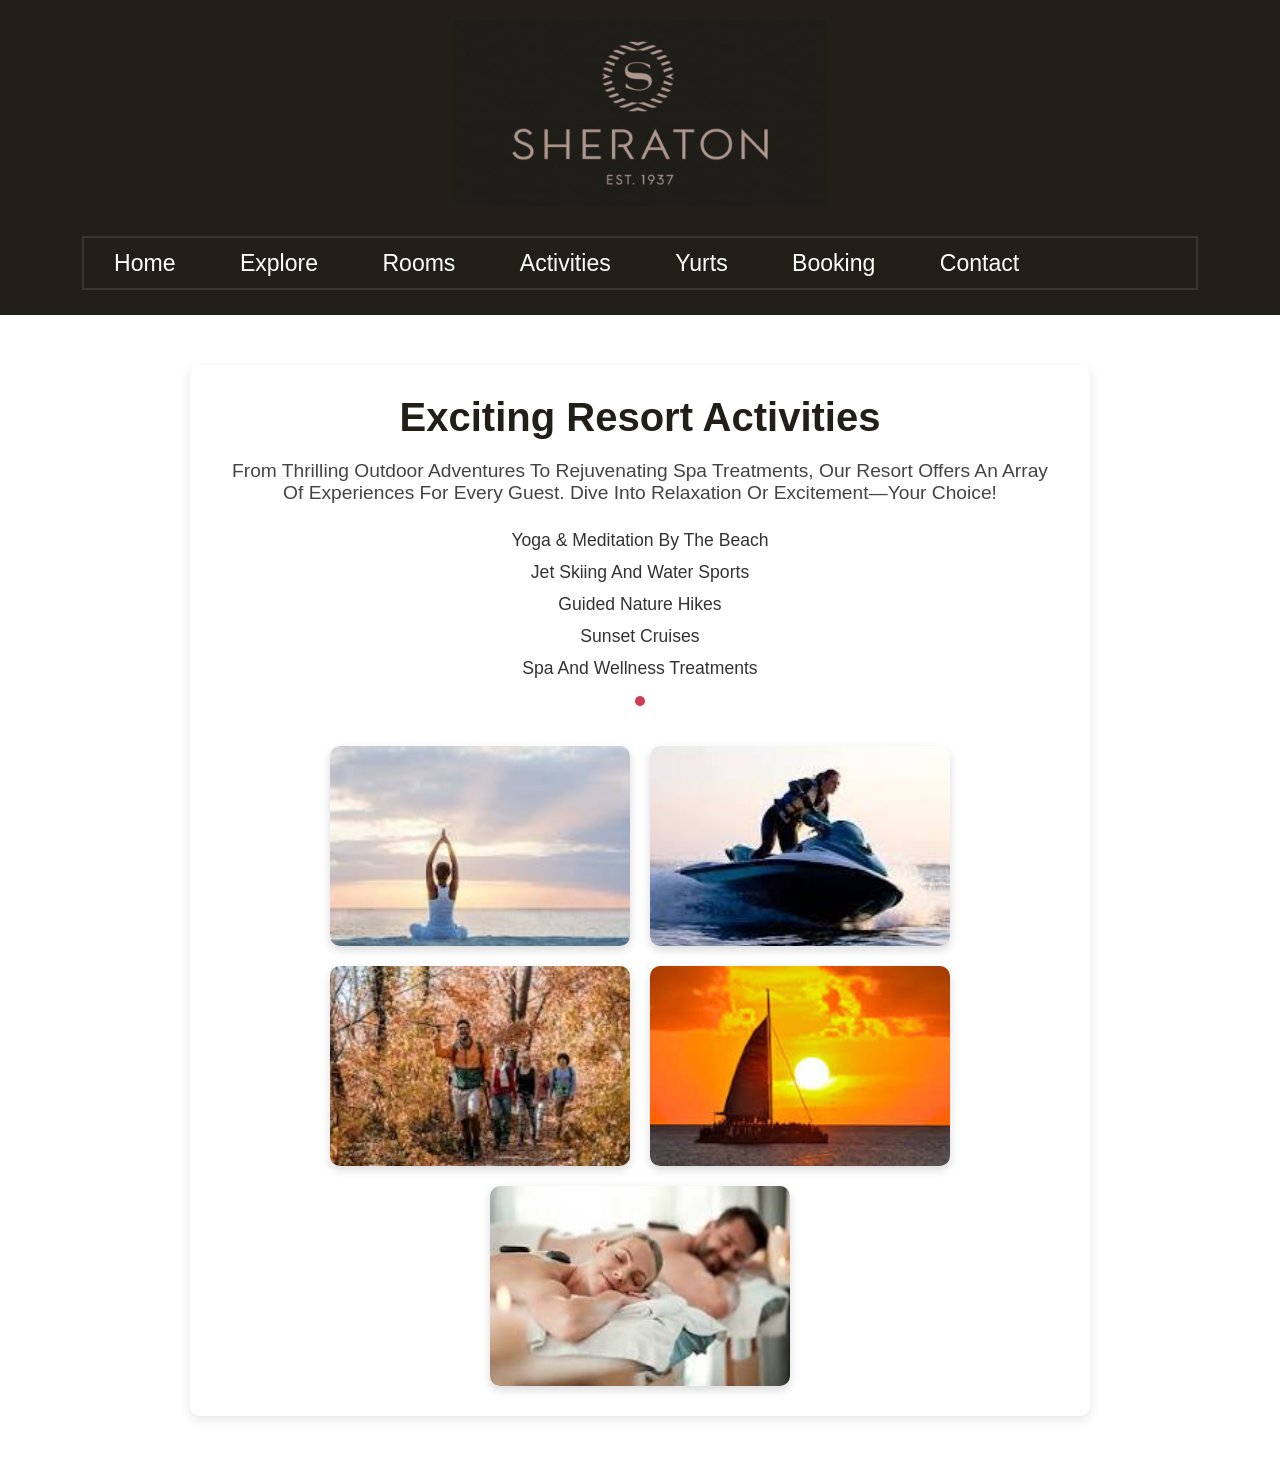
<file: activities.html>
<!DOCTYPE html>
<html lang="en">
<head>
    <meta charset="UTF-8">
    <title>Activities | Sheraton Grand Resort</title>
    <link rel="stylesheet" href="main.css">
</head>
<style>
    .tm-yurt-gallery {
        display: flex;
        flex-wrap: wrap;
        justify-content: center;
        gap: 20px;
        margin-top: 30px;
    }
    .tm-yurt-gallery img {
        width: 300px;
        height: 200px;
        object-fit: cover;
        border-radius: 10px;
        box-shadow: 0 4px 10px rgba(0,0,0,0.15);
    }
</style>
<body>
    <div class="tm-header">
        <img src="images/logo1.jpg" class="tm-logo" alt="Sheraton Logo">
        <div class="tm-nav">
            <div>
                <ul>
                    <li><a href="index.html">Home</a></li>
                    <li><a href="explore.html">Explore</a></li>
                    <li><a href="rooms.html">Rooms</a></li>
                    <li><a href="activities.html">Activities</a></li>
                    <li><a href="yurts.html">Yurts</a></li>
                    <li><a href="bb.html">Booking</a></li>
                    <li><a href="contact.html">Contact</a></li>
                </ul>
            </div>
        </div>
    </div>

    <div class="tm-section">
        <h1 class="tm-title">Exciting Resort Activities</h1>
        <p class="tm-text">From thrilling outdoor adventures to rejuvenating spa treatments, our resort offers an array of experiences for every guest. Dive into relaxation or excitement—your choice!</p>
        <ul class="tm-list">
            <li>Yoga & Meditation by the beach</li>
            <li>Jet Skiing and Water Sports</li>
            <li>Guided Nature Hikes</li>
            <li>Sunset Cruises</li>
            <li>Spa and Wellness Treatments</li>
        </ul>

        <div class="tm-yurt-gallery">
            <img src="images/yoga.jpg" alt="Yurt Exterior View">
            <img src="images/jetskiing.jpg" alt="Yurt Interior View">
            <img src="images/naturewalks.jpg" alt="Yurt Night Ambience">
            <img src="images/sunset.jpg" alt="Yurt Night Ambience">
            <img src="images/spawellness.jpg" alt="Yurt Night Ambience">
        </div>
    </div>
</body>
</html>
</file>
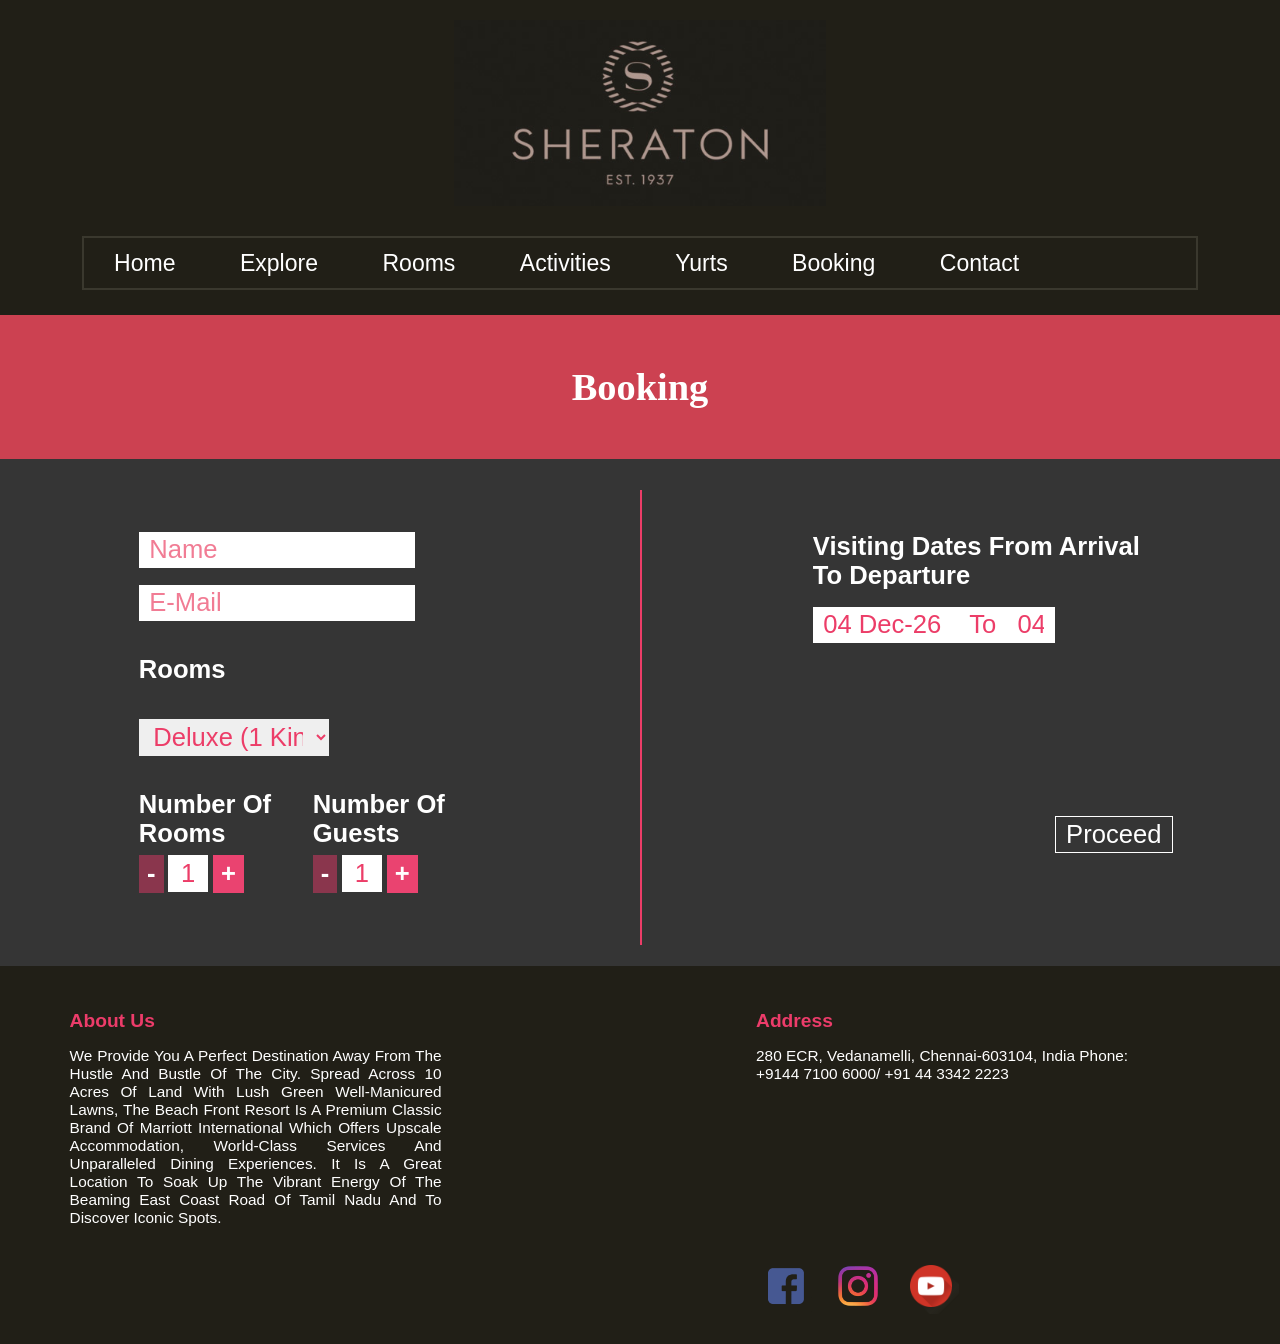
<file: bb.html>
<!DOCTYPE html>
<html>
<head>
    <meta charset="utf-8">
    <title>Sheraton Grand Resort</title>
    <script type="text/javascript" src="https://ajax.googleapis.com/ajax/libs/jquery/3.2.1/jquery.min.js"></script>
    <script type="text/javascript" src="pickmeup.min.js"></script>
    <script type="text/javascript" src="handleCounter.js"></script>
    <link rel="stylesheet" type="text/css" href="pickmeup.css">
    <link rel="stylesheet" type="text/css" href="handle-counter.min.css">
    <link rel="stylesheet" type="text/css" href="main.css">
    <link href="https://fonts.googleapis.com/css?family=Open+Sans" rel="stylesheet">
    <script type="text/javascript" src="jquery.scrollUp.js"></script>
     <script type="text/javascript" src="demo.js"></script>

    
    
    </head>
    
<body>
    <header class="tm-header">
        <img class="tm-logo" src="images/logo1.jpg" alt="Sheraton Resort">
        <nav class="tm-nav">
       <div>
            <ul>
                <li class="#"><a href="index.html">Home</a></li>
                <li class="#"><a href="explore.html">Explore</a></li>
                <li class="#"><a href="rooms.html">Rooms</a></li>
                <li class="#"><a href="activities.html">Activities</a></li>
                <li class="#"><a href="yurts.html">Yurts</a></li>
                <li class="#"><a href="bb.html">Booking</a></li>
                <li><a href="contact.html">Contact</a></li>
            </ul>    
            </div>
        </nav>
    </header>
    
    <section class="tm-main">
           <p>Booking</p>
    </section>
    
    
    <section class="tm-booking">
    <form>
        <div class="tm-form1">
    <input type="text" name="name" placeholder="Name">  
    <input type="email" name="email" placeholder="E-mail"> 
    <label  for="rooms" id="inlinelable">Rooms</label>
    <select name="Rooms" id="rooms">
        <option value="Deluxe1">Deluxe (1 King)</option>
        <option value="Delux2">Delux (2 Twin/Single Bed(s))</option>
        <option value="Croc1">Crocodile Park View (1 King)</option>
        <option value="Croc2">Crocodile Park View (2 Twin/Single Bed(s))</option>
        <option value="Seaview1">Sea View (1 King)</option>
        <option value="Seaview2">Sea View (2 Twin/Single Bed(s))</option>
        <option value="SeaViewWithGarden1">Sea View With Garden (1 King)</option>
        <option value="SeaViewWithGarden2">Sea View With Garden (2 Twin/Single Bed(s))</option>
        <option value="ExecutiveSuite">1 Bedroom Executive Suite</option>
        <option value="BayViewSuite">Bay View Suite</option>
        <option value="PresidentialSuite">2 Bedroom Presidential Suite</option>
    </select> 
            
                     
    <div class="tm-num1" id="handleCounter1">    
    <label for="number1" >Number of Rooms</label><br/>
        <button type="button" class="counter-minus btn btn-primary">- </button>
        <input type="text" name="number1" id="number1" value="1">
         <button type="button" class="counter-plus btn btn-primary">+  </button>
        </div>
    <div class="tm-num2" id="handleCounter2">      
        <label for="number2">Number of Guests</label><br/>
        <button type="button" class="counter-minus btn btn-primary">-</button>
        <input type="text" name="number2" id="number2" value="1">
            <button type="button" class="counter-plus btn btn-primary">+</button>
            </div>
    </div>
        
        <div class="vertical-line"> </div>
        
    <div class="tm-form2">
   <div class="tm-cl">
        <label for="date1" class="arrival">Visiting Dates from Arrival to Departure</label>
     <input type="text" name="date1" class="range" readonly="readonly"> 
     <input type="submit" id="sub" value="Proceed">
    </div>
    </div>
        </form>
  </section>
    
    
    <footer class="tm-footer">
        <div class="tm-us">
        <p class="bold">About Us</p>
        <p>We provide you a perfect destination away from the hustle and bustle of the city.
         Spread across 10 acres of land with lush green well-manicured lawns,
         the beach front resort is a premium classic brand of Marriott 
         International which offers upscale accommodation, 
         world-class services and unparalleled dining experiences.
         It is a great location to soak up the vibrant energy of the 
         beaming East Coast Road of Tamil Nadu and to discover iconic spots.</p>    
        </div>
       
        <div class="tm-address">
        <p class="bold">Address</p>
        <p>280 ECR, Vedanamelli, 
        Chennai-603104, India 
        Phone: +9144 7100 6000/ 
        +91 44 3342 2223</p>    
        </div>
        <br/>
    <div class="tm-media">
        <a href="#"> <img src="images/fb2.png"></a>
        <a href="#">  <img src="images/insta2.png"> </a>
        <a href="#"> <img src="images/yt2.png"> </a>        
        </div>
<!--        <a href="#">  <img class="tm-up" src="images/up.png"> </a>-->
    </footer>
    </body>
</html>
</file>
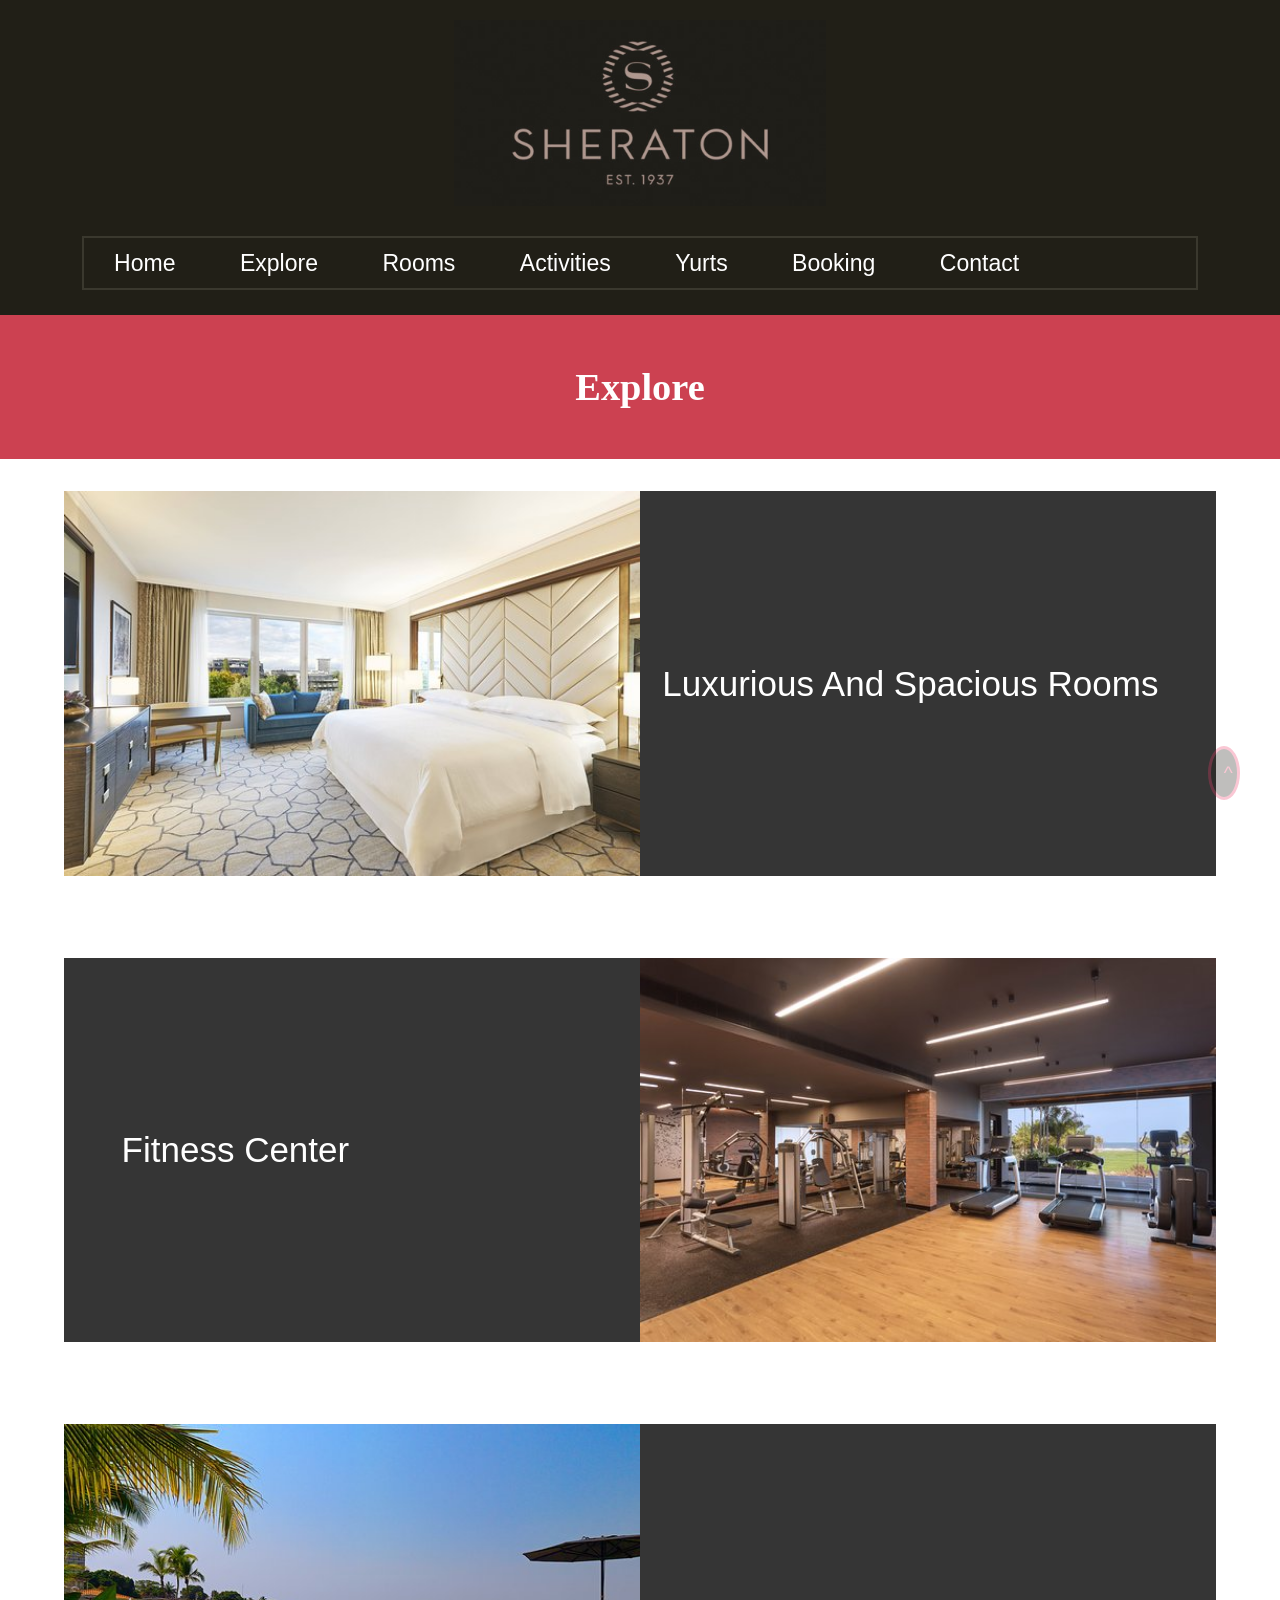
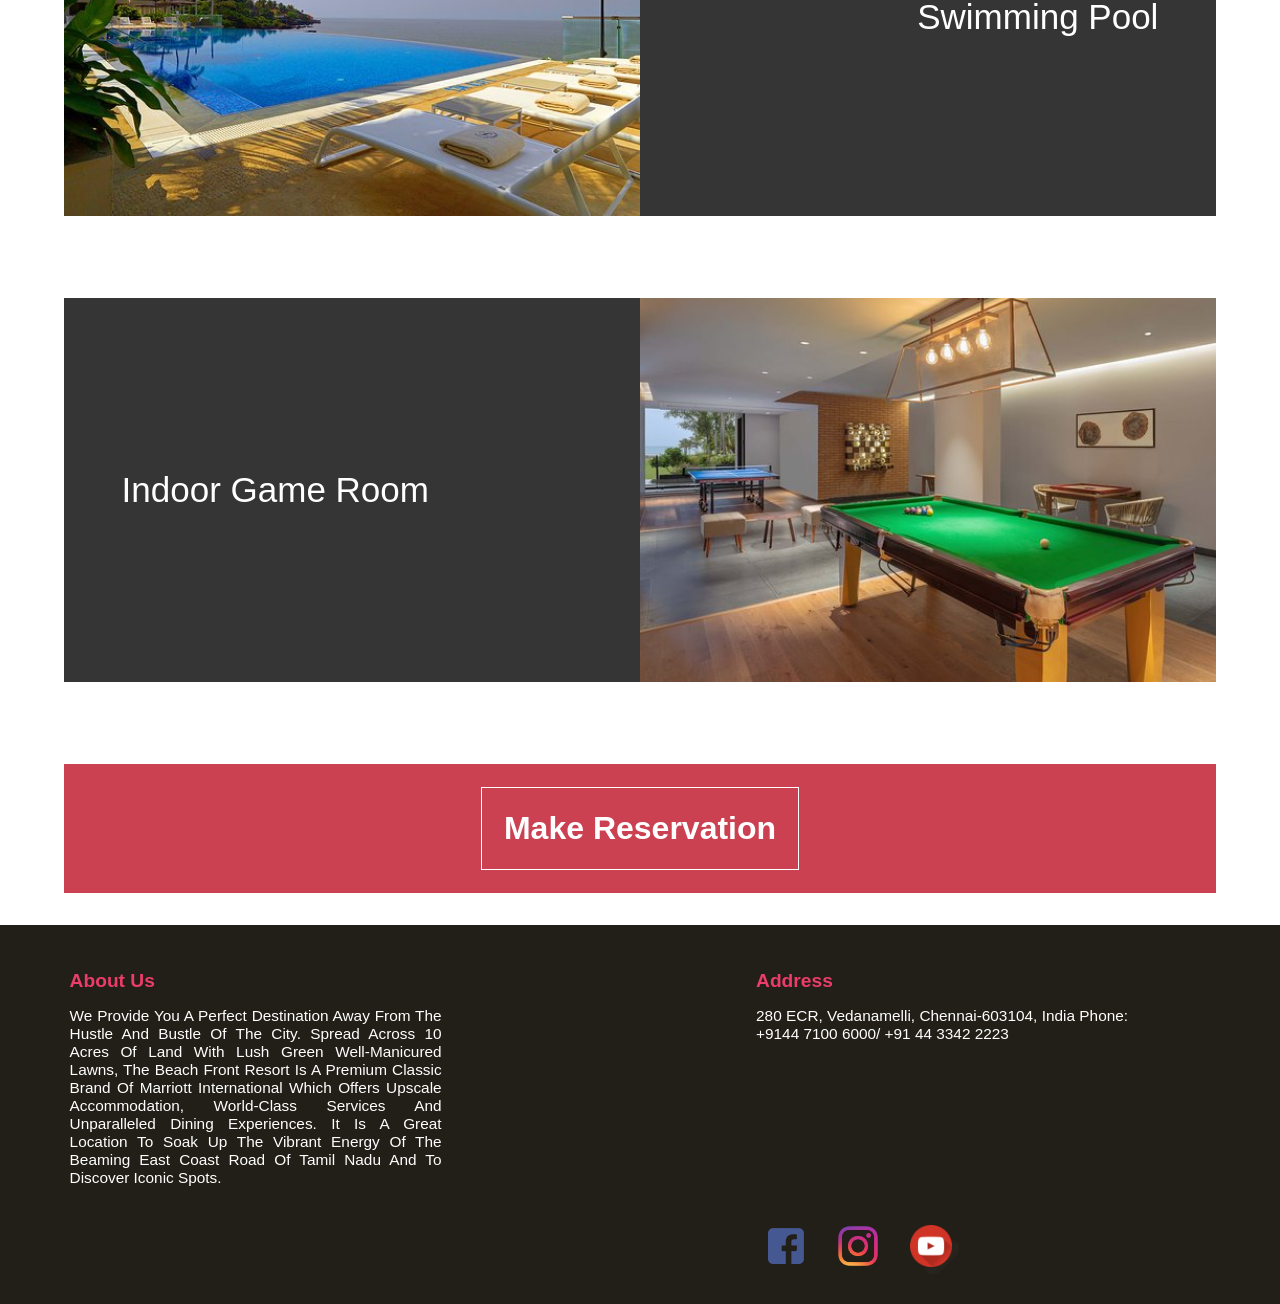
<file: explore.html>
<!DOCTYPE html>
<html>
<head>
    <meta charset="utf-8">
    <title>Sheraton Grand Resort</title>
    <link rel="stylesheet" type="text/css" href="main.css">
    <link href="https://fonts.googleapis.com/css?family=Open+Sans" rel="stylesheet">
    
     <script type="text/javascript" src="https://ajax.googleapis.com/ajax/libs/jquery/3.2.1/jquery.min.js"></script>
<script type="text/javascript" src="jquery.scrollUp.js"></script>
 <script type="text/javascript" src="demo.js"></script>
    
    
    </head>
    
<body>
    <header class="tm-header">
        <img class="tm-logo" src="images/logo1.jpg" alt="Sheraton Resort">
        <nav class="tm-nav">
       <div>
            <ul>
                <li class="#"><a href="index.html">Home</a></li>
                <li class="#"><a href="explore.html">Explore</a></li>
                <li class="#"><a href="rooms.html">Rooms</a></li>
                <li class="#"><a href="activities.html">Activities</a></li>
                <li class="#"><a href="yurts.html">Yurts</a></li>
                <li class="#"><a href="bb.html">Booking</a></li>
                <li><a href="contact.html">Contact</a></li>
            </ul>    
            </div>
        </nav>
    </header>
    
    
    <section class="tm-main">
           <p>Explore</p>
    </section>
    
    
    <section class="tm-expsection">
        
        <div class="tm-exp1">
            
        <p>Luxurious and Spacious Rooms</p>  
     <img src="images/e1.jpg">
 
  </div>  
    </section>
    
    
       <section class="tm-expsection">
        
        <div class="tm-exp2">
            
        <p>Fitness center</p>  
     <img src="images/e2.jpg" >
 
  </div>  
    </section>
    
    
     <section class="tm-expsection">
        
        <div class="tm-exp1">
            
        <p>Swimming Pool</p>  
     <img src="images/e3.jpg">
 
  </div>  
    </section>
    
    
       <section class="tm-expsection">
        
        <div class="tm-exp2">
            
        <p>Indoor Game Room</p>  
     <img src="images/e4.jpg" >
 
  </div>  
    </section>
    
    
  

    <section class="tm-makeres">
    <div class="tm-res">
       <div class="tm-resbutton">
           <a href="bb.html"> <p>Make Reservation</p></a>
        </div>
        </div>
    </section>
    
    
    
    <footer class="tm-footer">
        <div class="tm-us">
        <p class="bold">About Us</p>
        <p>We provide you a perfect destination away from the hustle and bustle of the city.
         Spread across 10 acres of land with lush green well-manicured lawns,
         the beach front resort is a premium classic brand of Marriott 
         International which offers upscale accommodation, 
         world-class services and unparalleled dining experiences.
         It is a great location to soak up the vibrant energy of the 
         beaming East Coast Road of Tamil Nadu and to discover iconic spots.</p>    
        </div>
       
        <div class="tm-address">
        <p class="bold">Address</p>
        <p>280 ECR, Vedanamelli, 
        Chennai-603104, India 
        Phone: +9144 7100 6000/ 
        +91 44 3342 2223</p>    
        </div>
        <br/>
    <div class="tm-media">
        <a href="#"> <img src="images/fb2.png"></a>
        <a href="#">  <img src="images/insta2.png"> </a>
        <a href="#"> <img src="images/yt2.png"> </a>        
        </div>
<!--        <a href="#">  <img class="tm-up" src="images/up.png"> </a>-->
    </footer>
    

    
    </body>
    
</html>
</file>
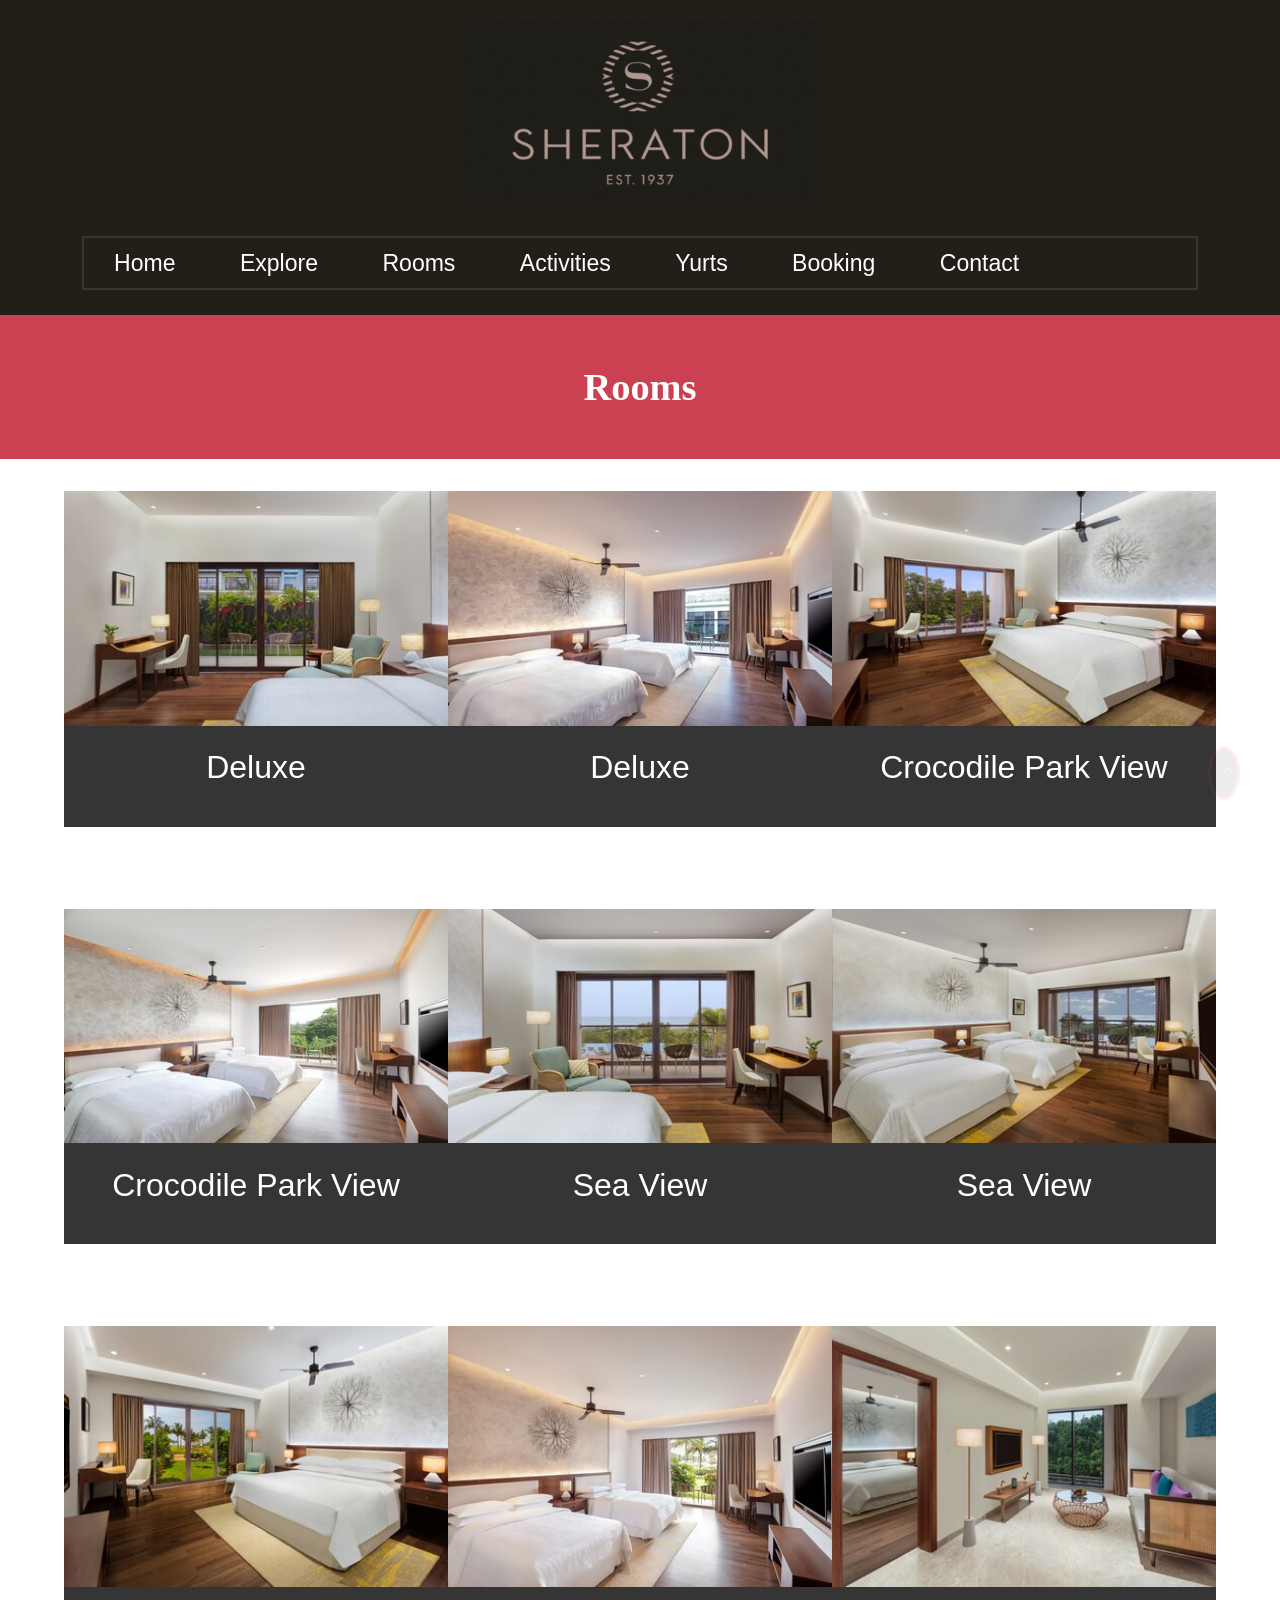
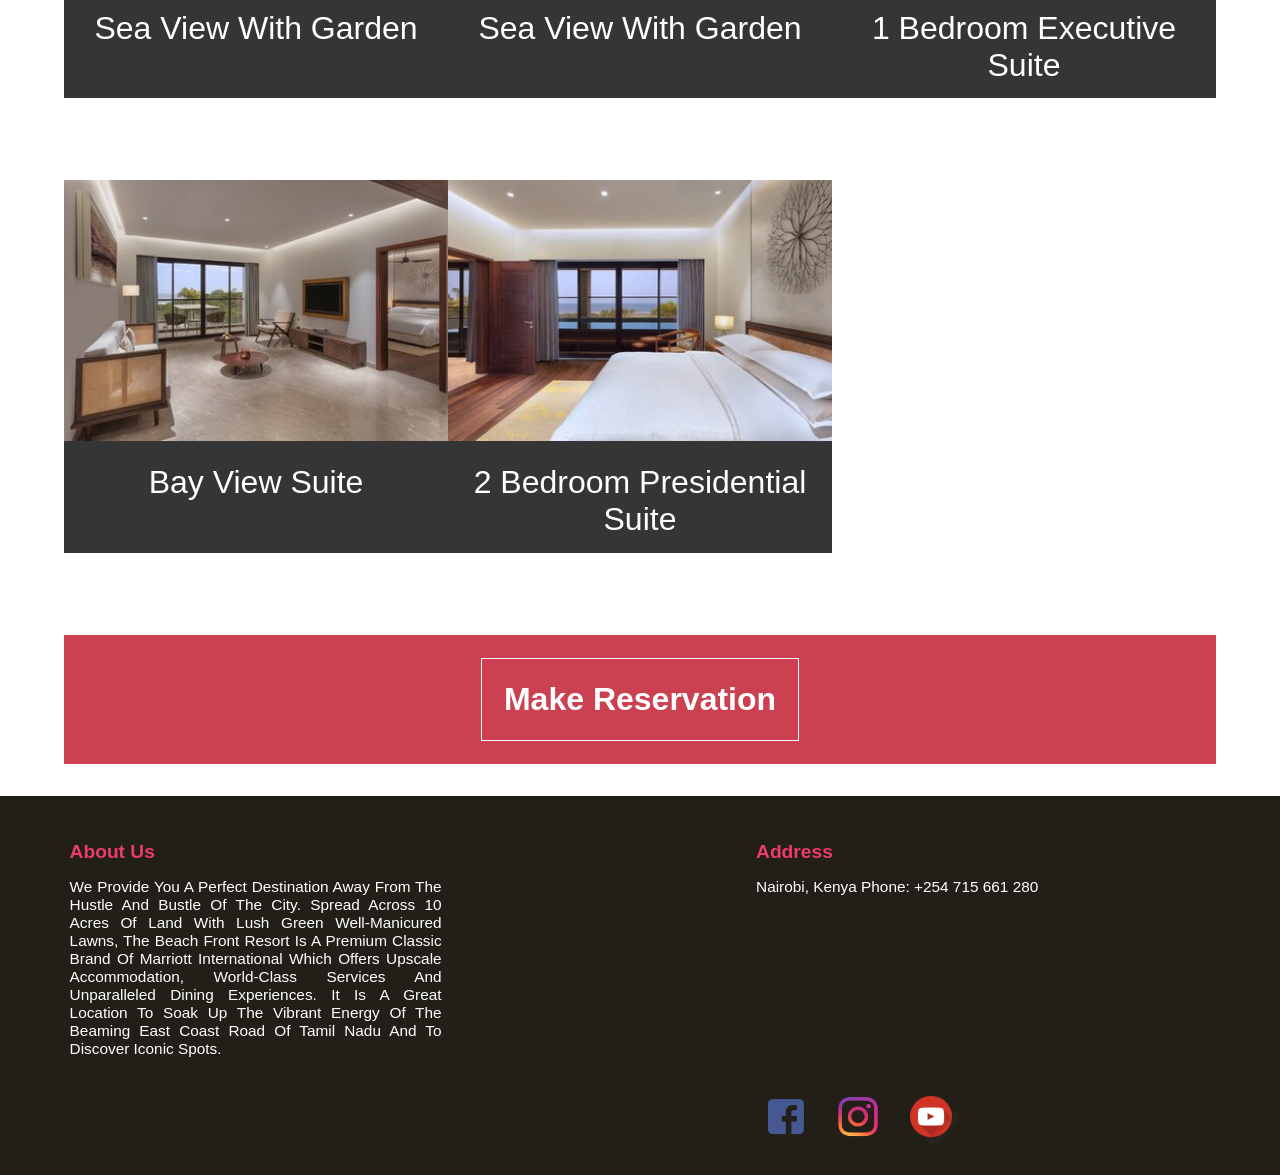
<file: rooms.html>
<!DOCTYPE html>
<html>
<head>
    <meta charset="utf-8">
    <title>Sheraton Grand Resort</title>
    <link rel="stylesheet" type="text/css" href="main.css">
    <link href="https://fonts.googleapis.com/css?family=Open+Sans" rel="stylesheet">
    
     <script type="text/javascript" src="https://ajax.googleapis.com/ajax/libs/jquery/3.2.1/jquery.min.js"></script>
<script type="text/javascript" src="jquery.scrollUp.js"></script>
 <script type="text/javascript" src="demo.js"></script>
    
    </head>
    
<body>
    <header class="tm-header">
        <img class="tm-logo" src="images/logo1.jpg" alt="Sheraton Resort">
        <nav class="tm-nav">
       <div>
            <ul>
                <li class="#"><a href="index.html">Home</a></li>
                <li class="#"><a href="explore.html">Explore</a></li>
                <li class="#"><a href="rooms.html">Rooms</a></li>
                <li class="#"><a href="activities.html">Activities</a></li>
                <li class="#"><a href="yurts.html">Yurts</a></li>
                <li class="#"><a href="bb.html">Booking</a></li>
                <li><a href="contact.html">Contact</a></li>
            </ul>    
            </div>
        </nav>
    </header>
    
    
    <section class="tm-main">
           <p>Rooms</p>
    </section>
    
      <section class="tm-roomsection">
                    <div class="tm-room1">
                        <div class="tm-trans"> <div><p>Guest room</p><p>1 King</p><p>Balcony</p> </div>
                        
                        <div><p class="bold">9,000</p><p>INR/night</p> </div></div>
                        
                        
                        <img class="tm-roomimage" src="images/1. deluxe.jpg">
                     <p class="s">Deluxe</p>

                    </div>
                        <div class="tm-room1">
                            <div class="tm-trans"> <div><p>Guest room</p><p>2 Twin/Single Bed(s)</p><p>Balcony</p> </div>
                        
                        <div><p class="bold">9,000</p><p>INR/night</p> </div></div>
                    
                            
                        <img class="tm-roomimage" src="images/2. deluxe.jpg">
                            <p>Deluxe</p>

                    </div>
                        <div class="tm-room1">
                            
                            <div class="tm-trans"> <div><p>Guest room</p><p>1 King</p><p>Balcony</p> </div>
                        
                        <div><p class="bold">10,000</p><p>INR/night</p> </div></div>
                        
                            
                        <img class="tm-roomimage" src="images/3. crocodile-rooms.jpg">
                             <p>Crocodile Park View</p>

                    </div>
    </section>
    <br/>
     <section class="tm-roomsection">
                    <div class="tm-room1">
                        
                        <div class="tm-trans"> <div><p>Guest room</p><p>2 Twin/Single Bed(s)</p><p>Balcony</p> </div>
                        
                        <div><p class="bold">10,000</p><p>INR/night</p> </div></div>
                        
                        
                        <img class="tm-roomimage" src="images/4. croc parkview.jpg">
                     <p class="s">Crocodile Park View</p>

                    </div>
                        <div class="tm-room1">
                            
                            <div class="tm-trans"> <div><p>Guest room</p><p>1 King</p><p>Balcony</p> </div>
                        
                        <div><p class="bold">13,000</p><p>INR/night</p> </div></div>
                        
                            
                        <img class="tm-roomimage" src="images/5. sea view.jpg">
                            <p>Sea View</p>

                    </div>
                        <div class="tm-room1">
                            
                            <div class="tm-trans"> <div><p>Guest room</p><p>2 Twin/Single Bed(s)</p><p>Balcony</p> </div>
                        
                       <div><p class="bold">13,000</p><p>INR/night</p> </div></div>
                        
                            
                        <img class="tm-roomimage" src="images/6. sea view.jpg">
                             <p>Sea View</p>

                    </div>
    </section>
       <br/>

       <section class="tm-roomsection">
                    <div class="tm-room1">
                        <div class="tm-trans"> <div><p>Guest room</p><p>1 King</p><p>Garden access,Balcony</p> </div>
                        
                        <div><p class="bold">14,000</p><p>INR/night</p> </div></div>
                        
                        
                        <img class="tm-roomimage" src="images/7. sea view garden.jpg">
                     <p class="s">Sea View With Garden</p>

                    </div>
                        <div class="tm-room1">
                            <div class="tm-trans"> <div><p>Guest room</p><p>2 Twin/Single Bed(s)</p><p>Garden access,Balcony</p> </div>
                        
                       <div><p class="bold">14,000</p><p>INR/night</p> </div></div>
                    
                            
                        <img class="tm-roomimage" src="images/8. sea view graden.jpg">
                            <p>Sea View With Garden</p>

                    </div>
                        <div class="tm-room1">
                            
                            <div class="tm-trans"> <div><p>1 King</p><p>City view</p><p>Balcony</p> </div>
                        
                        <div><p class="bold">13,000</p><p>INR/night</p> </div></div>
                        
                            
                        <img class="tm-roomimage" src="images/9. executive-suite.jpg">
                             <p>1 Bedroom Executive Suite</p>

                    </div>
    </section>
    <br/>

    <section class="tm-roomsection">
                    <div class="tm-room1">
                        
                        <div class="tm-trans"> <div><p>1 Bedroom Suite</p><p>1 King</p><p>Bay view, Balcony</p> </div>
                        
                        <div><p class="bold">23,000</p><p>INR/night</p> </div></div>
                        
                        
                        <img class="tm-roomimage" src="images/10. bay view suite.jpg">
                     <p class="s">Bay View Suite</p>

                    </div>
                        <div class="tm-room1">
                            
                            <div class="tm-trans"> <div><p>Bedroom 1:1 King, 2:1 King</p><p>Bathrooms: 2</p><p>Bay view</p> </div>
                        
                        <div><p class="bold">80,000</p><p>INR/night</p> </div></div>
                        
                            
                        <img class="tm-roomimage" src="images/11. presidential suite.jpg">
                            <p>2 Bedroom Presidential Suite</p>

                    </div>
    </section>
       <br/>
    
    
    
     <section class="tm-makeres">
    <div class="tm-res">
       <div class="tm-resbutton">
           <a href="bb.html"> <p>Make Reservation</p></a>
        </div>
        </div>
    </section>
    
    
    
    <footer class="tm-footer">
        <div class="tm-us">
        <p class="bold">About Us</p>
        <p>We provide you a perfect destination away from the hustle and bustle of the city.
         Spread across 10 acres of land with lush green well-manicured lawns,
         the beach front resort is a premium classic brand of Marriott 
         International which offers upscale accommodation, 
         world-class services and unparalleled dining experiences.
         It is a great location to soak up the vibrant energy of the 
         beaming East Coast Road of Tamil Nadu and to discover iconic spots.</p>    
        </div>
       
        <div class="tm-address">
            <p class="bold">Address</p>
            <p>Nairobi, Kenya 
            Phone: +254 715 661 280</p>    
            </div>   
        </div>
        <br/>
    <div class="tm-media">
        <a href="#"> <img src="images/fb2.png"></a>
        <a href="#">  <img src="images/insta2.png"> </a>
        <a href="#"> <img src="images/yt2.png"> </a>        
        </div>
<!--        <a href="#">  <img class="tm-up" src="up.png"> </a>-->
    </footer>
    

    
    </body>
    
</html>
</file>
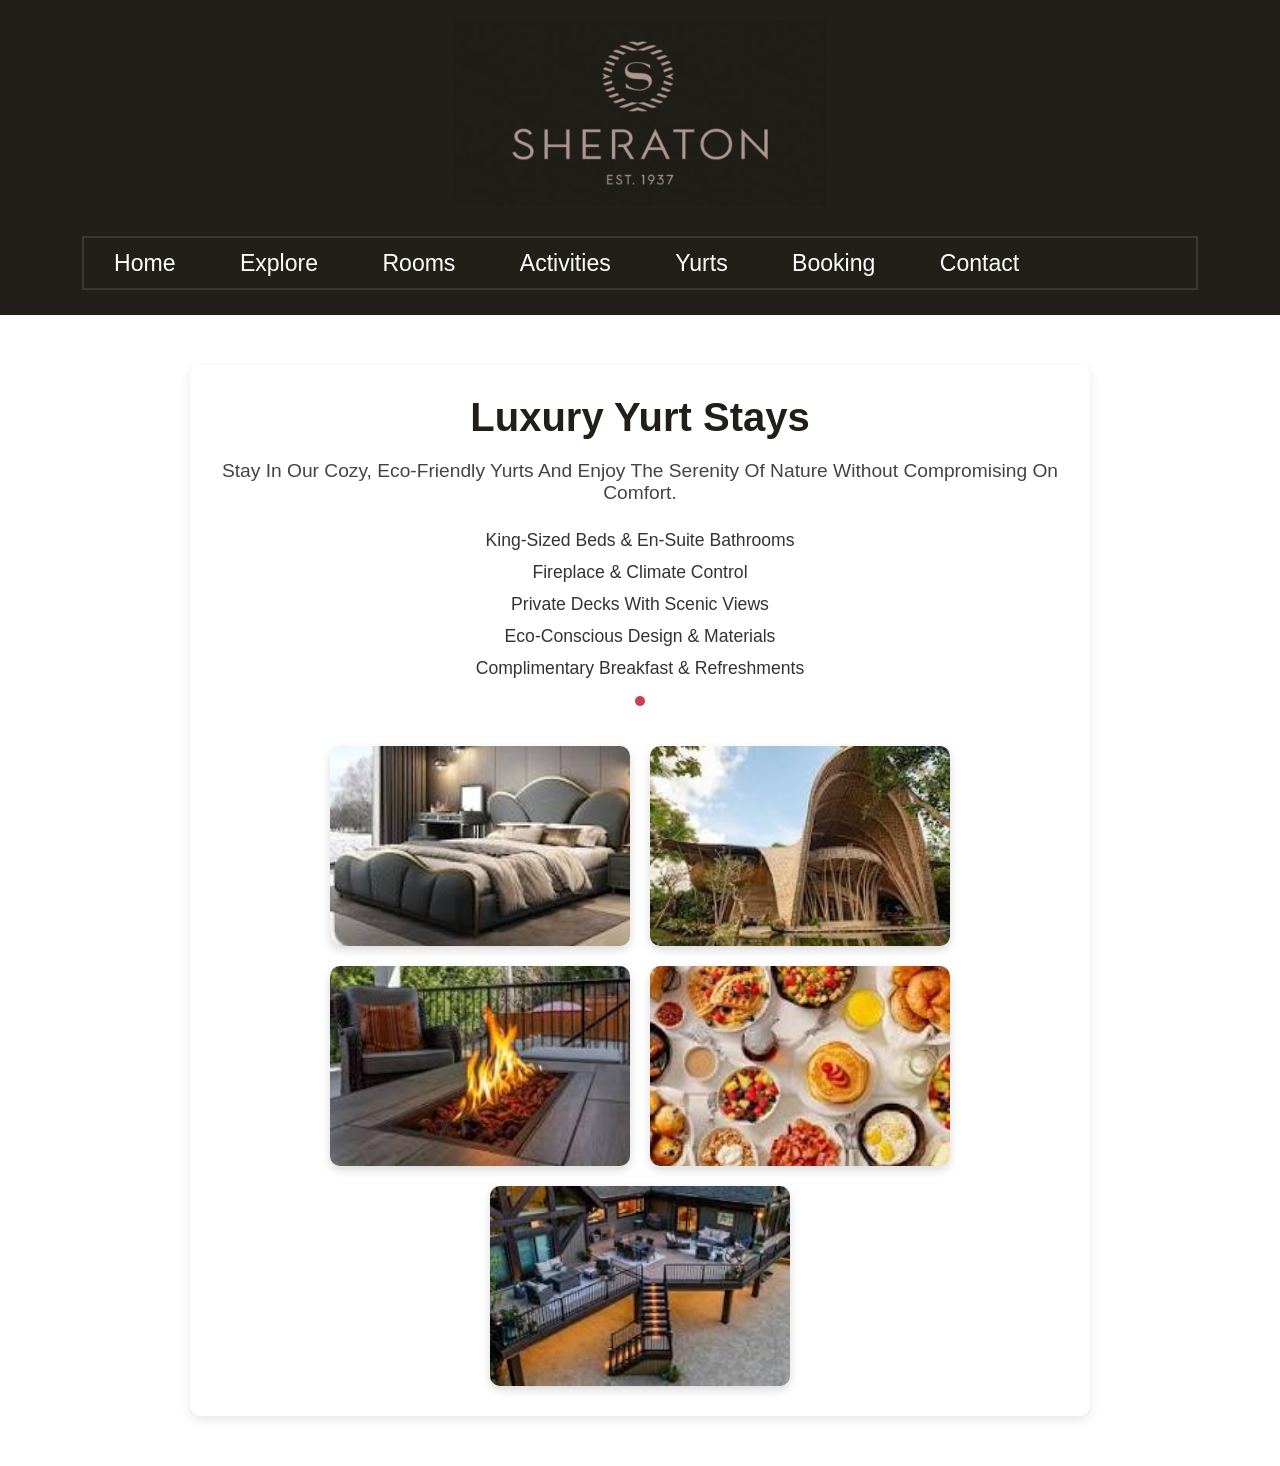
<file: yurts.html>
<!DOCTYPE html>
<html lang="en">
<head>
    <meta charset="UTF-8">
    <title>Yurts | Sheraton Grand Resort</title>
    <link rel="stylesheet" href="main.css">
</head>
<style>
    .tm-yurt-gallery {
        display: flex;
        flex-wrap: wrap;
        justify-content: center;
        gap: 20px;
        margin-top: 30px;
    }
    .tm-yurt-gallery img {
        width: 300px;
        height: 200px;
        object-fit: cover;
        border-radius: 10px;
        box-shadow: 0 4px 10px rgba(0,0,0,0.15);
    }
</style>
<body>
    <div class="tm-header">
        <img src="images/logo1.jpg" class="tm-logo" alt="Sheraton Logo">
        <div class="tm-nav">
            <div>
                <ul>
                    <li><a href="index.html">Home</a></li>
                    <li><a href="explore.html">Explore</a></li>
                    <li><a href="rooms.html">Rooms</a></li>
                    <li><a href="activities.html">Activities</a></li>
                    <li><a href="yurts.html">Yurts</a></li>
                    <li><a href="bb.html">Booking</a></li>
                    <li><a href="contact.html">Contact</a></li>
                </ul>
            </div>
        </div>
    </div>

    <div class="tm-section">
        <h1 class="tm-title">Luxury Yurt Stays</h1>
        <p class="tm-text">Stay in our cozy, eco-friendly yurts and enjoy the serenity of nature without compromising on comfort.</p>
        <ul class="tm-list">
            <li>King-sized beds & en-suite bathrooms</li>
            <li>Fireplace & climate control</li>
            <li>Private decks with scenic views</li>
            <li>Eco-conscious design & materials</li>
            <li>Complimentary breakfast & refreshments</li>
        </ul>

        <div class="tm-yurt-gallery">
            <img src="images/kingsize.jpg" alt="Yurt Night Ambience">
            <img src="images/ecodesign.jpg" alt="Yurt Exterior View">
            <img src="images/fireplace.jpg" alt="Yurt Interior View">
            <img src="images/breakfast.jpg" alt="Yurt Night Ambience">
            <img src="images/luxury.jpg" alt="Yurt Night Ambience">
        </div>
    </div>
</body>
</html>
</file>
<file: main.css>
:root{
    --green:#27ae60;
    --dark-color:#219150;
    --black:#444;
    --light-color:#666;
    --border:.1rem solid rgba(0,0,0,.1);
    --border-hover:.1rem solid var(--black);
    --box-shadow:0 .5rem 1rem rgba(0,0,0,.1);
}

*{
    font-family: 'Poppins', sans-serif;
    margin:0; padding:0;
    box-sizing: border-box;
    outline: none; border:none;
    text-decoration: none;
    text-transform: capitalize;
    transition:all .2s linear;
    transition:width none;
}
section{
    padding:2rem 5%;
}

.tm-header{
    background: #211f17;
    display: block;
    padding: 20px;
    
}
.tm-logo{
    align-content: center;
    display: block;
    margin: 0 auto;
    width: 30%;
}
.tm-nav{
   max-width: 90%;
    border: 2px solid #3a382e;
    display: block;
    margin: 30px auto 5px auto;
}

.tm-nav divA{
    display: table;
    padding: 10px;
    margin: 0px auto;
}

.tm-nav div ul li{
    display:inline-block;  
   
}


.tm-nav div ul li a{
    font-size: 1.8vmax;
    padding: 10px 30px;
    text-decoration: none;
    color: #fff;
    line-height: 50px;
    
    
}
.tm-nav div ul li a:hover{
    
    color: #ec3c6a;
}

.tm-list::after{
    content: url("../images/circle.png");
  
   
}

/*header ends here and sections start*/


/* slider */

.tm-slider{
    position: relative;
}


.tm-sliderimage{
    width: 100%;
   display: block;
   
   
}
.bold{
    padding-bottom: 5px;
    font-size: 3vw;  
    font-weight: 900;
}
.simple{
    font-size: 2.5vw;  
}

.tm-slidertext{
 position: absolute; 
   top: 30%; 
  left: 50%;     
    color: #fff;
}


/* room */


.tm-rooms:focus {
    outline: none;
}
.tm-rooms a:focus {
    outline: none;
}

.tm-rooms{
    display: block;
    background: #353535;
    max-width: 33.33%;
    width: 33.33%;
}


.tm-rooms img{
    max-width: 100%;
    width: 100%;
}



.tm-rooms p{
    font-size: 20pt;
    color: #fff;
    text-align: center;
padding: 5%;

  
}

.tm-rooms a{
    text-decoration: none;
}

.tm-rooms a p:hover{
    color: #ec3c6a;


}

.s{
    padding-bottom: 1%;
}

.flex{
    display: flex;
}


/* services */

.tm-service{
    max-width: 30%;
    width: 30%;
    margin: 1.5% 12% 1.5% 10%;  
}

.tm-servicesection{
    display: flex;
}

.tm-serimage{
    display: inline-block;
    max-width: 20%;
    width: 10%;
    height: auto;
padding-bottom: 10%;


}

.tm-service div{
    display: inline-block;

    max-width: 75%;
    padding: 5%;
}

.tm-service p{
    font-size: 1.5vmax;
    
}
.tm-service .b{
    padding-bottom: 2%;
    font-weight: 700;
}


/* review */



.tm-review{
    background: #353535;
    padding-bottom: 5%;
    
}

.tm-review::after{
    content:" "; 
    display: block;
    clear: both;
}

.tm-revcon{
    float: left;
    padding-left: 2.5%;
    max-width: 70%;
}

.tm-revcon .b{
    padding: 3% 0 3% 5%;
    font-size: 5vw;
    font-weight: 500;
}

.tm-revcon p{
    font-size: 35px;
    color: #fff;
    font-family: Ink Free;
    line-height:38px;

}

.tm-rev{
    padding: 3% 0 3% 5%;
   max-width: 70%;
 
}




.tm-stars{
 display: block;
    padding-left: 5%;
}
.tm-stars img{
    height: auto;
}



/* Make reservation */

.tm-res{
    background: #cc4151;
    padding: 2%;
}


.tm-resbutton p{
    display: table;
    max-width: 30%;
    margin: 0 auto;
    font-size: 2.5vw;
     padding: 2%;
    color: #fff;
    font-weight: 700;
    border: 1px solid #fff;
   
}
.tm-resbutton a{
     text-decoration: none;
}

.tm-resbutton p:hover{
    color: #ec3c6a;
    background: #fff;
}



/* footer */

.tm-footer{
     background: #211f17;
    display: block;
    padding: 20px;
    position: relative;

}

.tm-us{
    display: inline-table;
    max-width: 30%;
    width: 30%;
    margin: 2% 0 2% 4%;
    text-align: justify;
}

.tm-address{
    display: inline-table;
    max-width: 30%;
    width: 30%;
     margin: 2% 0 2% 25%;
     text-align: justify;
}

.tm-us .bold, .tm-address .bold{
    color: #ec3c6a;
    font-size: 1.5vw;
    font-weight: 700;
    padding-bottom: 4%;
}

.tm-us p, .tm-address p{
    color: #fff;
    font-size: 1.2vw;
}

.tm-media{
   display: inline;
    margin: 0 0 0 59%;
 

}
.tm-media img{
  margin: 0.5%;
    width: 4.5%;
    height: auto;
    
}

.tm-up
{
    position: absolute;
    top: 20%;
    right: 3%;
    width: 3%;
    height: auto;
    
}

.tm-review:focus{
    outline: none;
}

.tm-revcon:focus{
    outline: none;
}


/* Explore page */

.tm-main{
      background: #cc4151;
    padding: 2%;
}

.tm-main p{
    display: table;
    max-width: 30%;
    margin: 0 auto;
    font-size: 3vw;
     padding: 2%;
    color: #fff;
    font-weight: 700;
    font-family: Candara;
}


/* Explore sections */

.tm-exp1, .tm-exp2{
    background: #353535;
    
}

.tm-exp1::after{
    content:" ";
    display: block;
    clear: both;
}

.tm-exp2::after{
    content:" ";
    display: block;
    clear: both;
}


.tm-exp1 p{
    float: right;
    padding-right: 5%;
    padding-top: 15%;
    font-size: 35px;
    color: #fff;
}

.tm-exp2 p{
    float: left;
    padding-left: 5%;
    padding-top: 15%;
    font-size: 35px;
    color: #fff;
}

.tm-exp1 img{
    display: block;
    float: left;
    width: 50%;
    height: 50%;
    
}

.tm-exp2 img{
    display: block;
    float: right;
    width: 50%;
    height: 50%;
    
}


.tm-expsection::after{
  content: ".";
     font-size: xx-small;
    visibility: hidden;
}



/* rooms page */

.tm-roomsection{
    display: flex;
}

.tm-room1{
    max-width: 33.33333%;
    width: 33.333333%;
    background: #353535;
    
display: inline-block;
    margin: 0px;
    position: relative;
}

.tm-room1 p{
    font-size: 2.5vw;
    color: #fff;
    text-align: center;
    padding: 5%;
    z-index: 2;
    position: relative;
}


.tm-roomimage{
    max-width: 100%;
    width: 100%;    
    height: 70%;
}

.tm-trans{
    display: inline-block;
    position: absolute;
    top: 78%; /*78*/
   color: #fff;
     max-width: 100%;
    width: 100%;
    height: 0%; /*0*/
     background: rgba(53, 53, 53,0.7);
    opacity: 0; /*0*/
}

.tm-trans p{
    font-size: 1.8vw;

}
.tm-trans div{
    display: inline-table;
    width: 40%;
    max-width: 40%;
    margin: 2%;
}

.tm-trans div .bold{
    color: #ff8d9a;

}


.tm-room1:hover .tm-trans{
 
    top:30%;
   
    transition: top 1s, opacity 1s, height 1s;
       opacity: 1;
     height: 50%;
    z-index: 1;
}



/* booking */

.tm-booking
{
     background: #353535;
    position: relative;
}
.tm-form1, .tm-form2{
   
    padding: 2% 5%;
    
}

 div.vertical-line{
      width: 0.15%; 
      background-color:  #ec3d68; 
      height: 90%; 
      position: absolute;
         top: 6%;
    left: 50%;
    }

.tm-form1{
    float:left;
/*
    max-width: 39.5%;
    width: 39.5%;
*/
    
     max-width: 40%;
    width: 40%;
    
}

.tm-form2{
    float:right;
/*
    max-width: 39.5%;
    width: 39.5%;
*/
    

     max-width: 40%;
    width: 40%;
   
}

input, select, textarea,
input::-webkit-input-placeholder {
    font-size: 2vw;
}

input, select, textarea{
    color: #ec3d68;
}

input::-webkit-input-placeholder{
    color: #f17c94;
}

textarea::-webkit-input-placeholder{
    color: #f17c94;
}

label{
     font-size: 2vw;
    color: #fff;
    font-weight: 700;
}


.tm-booking::after{
    content:" ";
    display: block;
    clear: both;
}

input[type=text]:nth-child(1),input[type=email],textarea{
    display: block;
    margin: 5%;
    padding: 1% 3%;
    width: 80%;
}

textarea {
    max-width: 80% ;
    resize: none;

}

#rooms{
    display: inline-block;
    margin: 5%;
    padding: 1% 3%;
    width: 55%;
}

#inlinelable{
    display: inline-block;
    margin: 5%;
    
}

.tm-num1, .tm-num2{
    display: inline-block;

    max-width: 39%;
    width: 39%;
    margin: 5%;
}

#number1 , #number2{
    width:30%;
    padding: 3% 8%;
    margin-top: 5%;
  
    text-align: center;
}

.range{
    font-size: 2vw;
    margin-top: 5%;
    margin-bottom: 50%;
    padding: 1% 3%;
    width: 70%;
}


input[type=submit]{
    display: block;
    background: #353535;
    padding: 1% 3%;
     color: #fff;
    border: 1px solid #fff;
}

#sub{
     margin-left: 70%;
  
}

#sub2{
     margin-left: 5%;
  
}

input[type=submit]:hover{
    color: #ec3d68;
    border: 1px solid #ec3d68;
}

input[type=submit]:focus{
    outline: none;
}

.arrival {
    display: block;
    margin-top: 5%;
}

.here {
    display: inline-block;
    margin-top: 5%;
    font-size: 2vw;
    color: #fff;
    font-weight: 700;
}


#place{
     margin-top: 5%;
    margin-left: 3%;
    width:5%;
    max-width: 5%;
}

#map{
    margin-top: 5%;
   height: 335px;
    width: 80%;
}


.tm-imgslider{
    position: relative;
}

.left, .right{
    position: absolute;
    width: 1.5%;
    max-width: 1.5%;
    padding-top: 10%;
    padding-bottom: 10%;
    padding-left: 2%;
    padding-right: 2%;
     opacity:0;
   
}

.left:hover, .right:hover{
     opacity:1;
    -webkit-transition: opacity .25s ease-in-out .0s;
    transition: opacity .25s ease-in-out .0s;
}

.left{
    top: 10%;
    left: 1%;
}

.right{
    top: 10%;
    right: 1%;
}


::-webkit-scrollbar { 
    display: none; 
}

#scrollUp {
  bottom: 100px;
  right: 40px;
  padding: 1%;
  background: #211f17;
    border : 3px solid;
  color: #ec3d68;
   opacity: 0.7;
    border-radius: 50%;
    font-size: 1.5vw;
        width: 2.5%;
        text-align: center;
    
}

.reviews .heading {
    text-align: center;
    font-size: 2.5rem;
    color: var(--black);
    margin-bottom: 2rem;
}

.reviews .reviews-slider .box{
    border:var(--border);
    padding:2rem;
    background-color: var(--light-color);
    text-align: center;
    margin:2rem 0;
}

.reviews .reviews-slider .box:hover{
    border:var(--border-hover);
}

.reviews .reviews-slider .box img{
    height:7rem;
    width:7rem;
    border-radius: 50%;
    object-fit: cover;
}

.reviews .reviews-slider .box h3{
    color:var(--black);
    color: whitesmoke;
    font-size: 2.2rem;
    padding:.5rem 0;
}

.reviews .reviews-slider .box p{
    color:var(--light-color);
    font-size: 1.4rem;
    color: #ccc;
    padding:1rem 0;
    line-height: 2;
}

.reviews .reviews-slider .box .stars{
    padding-top: .5rem;
}

.reviews .reviews-slider .box .stars i{
    font-size: 1.7rem;
    color:var(--green);
}

.tm-section {
    max-width: 900px;
    margin: 50px auto;
    padding: 30px;
    background: #fff;
    border-radius: 10px;
    box-shadow: 0 4px 12px rgba(0,0,0,0.1);
    text-align: center;
}

.tm-title {
    font-size: 2.5rem;
    color: #211f17;
    margin-bottom: 20px;
}

.tm-text {
    font-size: 1.2rem;
    margin-bottom: 20px;
    color: #444;
}

.tm-list {
    list-style: none;
    font-size: 1.1rem;
    color: #333;
    line-height: 2rem;
    padding-left: 0;
}

.slick-dots {
    list-style: none;
    display: flex;
    justify-content: center;
    padding: 0;
    margin-top: 20px;
}

.slick-dots li {
    margin: 0 5px;
}

.slick-dots li button {
    font-size: 0;
    width: 12px;
    height: 12px;
    border-radius: 50%;
    background: #ccc;
    border: none;
    cursor: pointer;
}

.slick-dots li.slick-active button {
    background: #ec3c6a;
}
</file>
<file: pickmeup.css>
.pickmeup {
    background: #292929;
    border-radius: .4em;
    -moz-box-sizing: content-box;
    box-sizing: content-box;
    display: inline-block;
    position: absolute;
  
    
   
    touch-action: manipulation
}


.pickmeup * {
    -moz-box-sizing: border-box;
    box-sizing: border-box;  
    font-size: 1.5vw;
}



.pickmeup .pmu-flat {
    position: relative;
}



.pickmeup.pmu-hidden {
    display: none;
}

/*
.pickmeup.pmu-view-days, .pmu-view-months, .pmu-view-years{
    position:absolute;
    top: 0% !important;
    left: 0%  !important;
   
}
*/



.pickmeup .pmu-instance {
    display: inline-block;
   height: 13.8em;
 
    padding: .5em;
    text-align: center;
 width: 15em;
    
    
}

.pickmeup .pmu-instance .pmu-button {
    color: #eee;
    cursor: pointer;
    outline: none;
    text-decoration: none
}

.pickmeup .pmu-instance .pmu-today {
    background: #8a364d;  /* #17384d */
    color: #f3bac1         /* #88c5eb */
}

.pickmeup .pmu-instance .pmu-button:hover {
    background: transparent;
    color: #f3bac1 ;
}

.pickmeup .pmu-instance .pmu-not-in-month {
    color:   #666 ;
}

.pickmeup .pmu-instance .pmu-disabled,
.pickmeup .pmu-instance .pmu-disabled:hover {
    color: #333;
    cursor: default
}

.pickmeup .pmu-instance .pmu-selected {
    background:  #d3305c; /* #136a9f */
    color: #eee
}

.pickmeup .pmu-instance .pmu-not-in-month.pmu-selected {
    background: #8a364d;
}

.pickmeup .pmu-instance nav {
    color: #eee;
    display: -ms-flexbox;
    display: -webkit-flex;
    display: flex;
    line-height: 2em
}

.pickmeup .pmu-instance nav *:first-child:hover {
    color: #f3bac1 ;
}

.pickmeup .pmu-instance nav .pmu-prev,
.pickmeup .pmu-instance nav .pmu-next {
    display: none;
    height: 2em;
    width: 1em
}

.pickmeup .pmu-instance nav .pmu-month {
    width: 14em
}

.pickmeup .pmu-instance .pmu-years *,
.pickmeup .pmu-instance .pmu-months * {
    display: inline-block;
    line-height: 3.6em;
    width: 3.5em
}

.pickmeup .pmu-instance .pmu-day-of-week {
    color: #999;
    cursor: default
}

.pickmeup .pmu-instance .pmu-day-of-week *,
.pickmeup .pmu-instance .pmu-days * {
    display: inline-block;
    line-height: 1.5em;
    width: 2em
}

.pickmeup .pmu-instance .pmu-day-of-week * {
    line-height: 1.8em
}

.pickmeup .pmu-instance:first-child .pmu-prev,
.pickmeup .pmu-instance:last-child .pmu-next {
    display: block
}

.pickmeup .pmu-instance:first-child .pmu-month,
.pickmeup .pmu-instance:last-child .pmu-month {
    width: 13em
}

.pickmeup .pmu-instance:first-child:last-child .pmu-month {
    width: 12em
}



.pickmeup:not(.pmu-view-days) .pmu-days,
.pickmeup:not(.pmu-view-days) .pmu-day-of-week,
.pickmeup:not(.pmu-view-months) .pmu-months,
.pickmeup:not(.pmu-view-years) .pmu-years {
    display: none
        
}
</file>
<file: handle-counter.min.css>
.counter-minus,  .counter-plus { 
    text-align: center; }


.btn {
    
 padding: 3% 6% 4% 6%;
    font-size: 2vw;
    font-weight: 900;
   border: 3px transparent;
  color: #fff;

}


section{
  padding:2rem 5%;
}


.btn:disabled, .btn:disabled:hover {
  background-color: #8a364d;
  
}

.btn-primary { background-color: #ea4370; }

.btn-primary:hover, .btn-primary:focus { background-color: #d3305c; 

   outline: 0;
}
</file>
